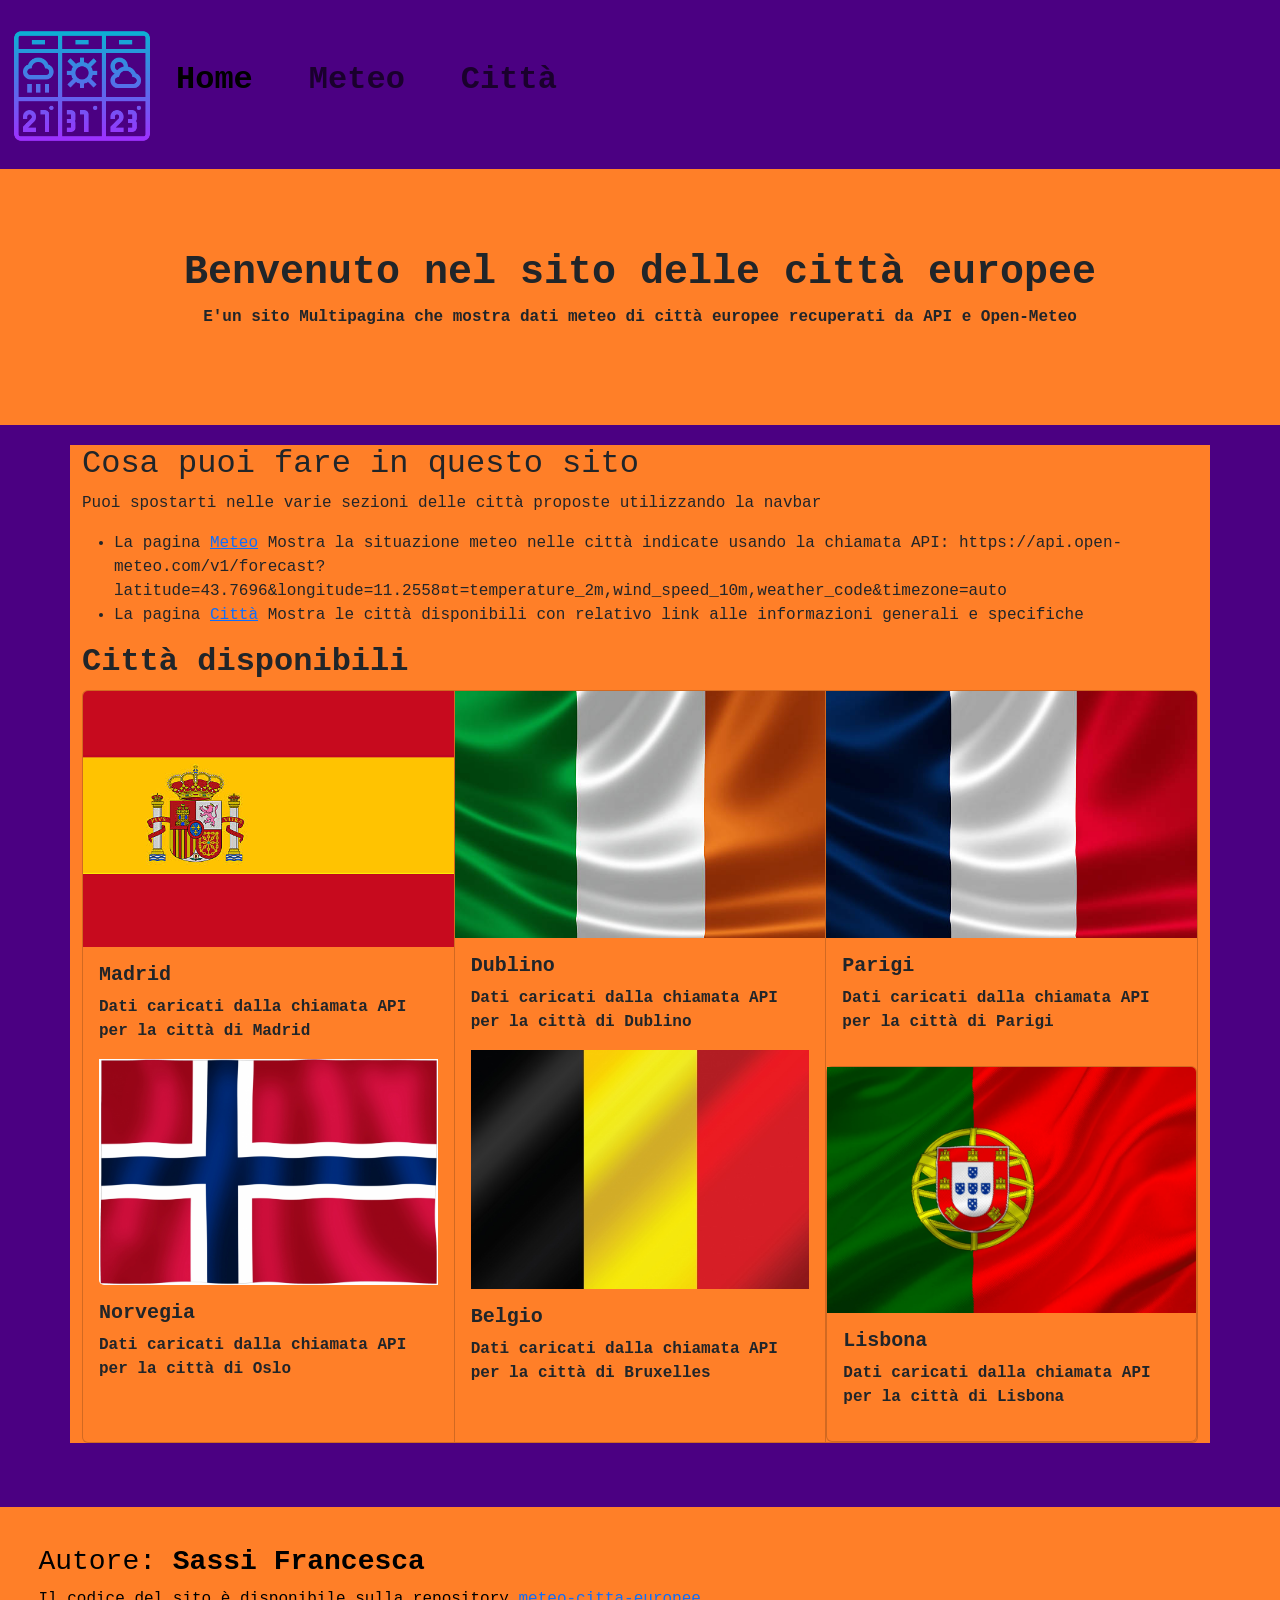
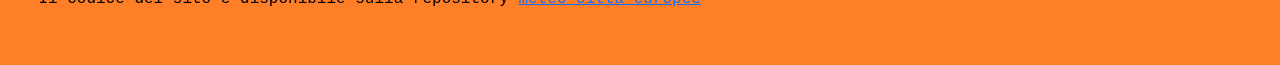
<file: index.html>
<!DOCTYPE html>
<html>
    <html lang="it">
    <head>
       <link href="https://cdn.jsdelivr.net/npm/bootstrap@5.3.3/dist/css/bootstrap.min.css" rel="stylesheet">
        <link rel="stylesheet" href="style.css">
        <meta name="viewport" content="width=device-width, initial-scale=1.0">
        <meta charset="UTF-8">
        
    </head>

    <body>

         <nav class="navbar navbar-expand-lg sfondo">
    <div class="container-fluid sfondo">
    <a class="navbar-brand" href="index.html">
    <img src="assets/immagini/weather-forecast.png" alt="Logo meteo" width="140" height="140" class="d-inline-block align-text-top rounded"></a>
    <button class="navbar-toggler" type="button" data-bs-toggle="collapse" data-bs-target="#navbarNav" aria-controls="navbarNav" aria-expanded="false" aria-label="Toggle navigation">
      <span class="navbar-toggler-icon"></span>
    </button>
    <div class="collapse navbar-collapse" id="navbarNav">
      <ul class="navbar-nav">
        <li class="nav-item">
          <a class="nav-link active" aria-current="page" href="index.html"><h2><strong>Home</strong></h2></a>
        </li>
        <li class="nav-item">
          <a class="nav-link" aria-current="page" href="meteo.html"><h2><strong>Meteo</strong></h2></a>
        </li>
        <li class="nav-item">
          <a class="nav-link" aria-current="page" href="citta.html"><h2><strong>Città</strong></h2></a>
        </li>
      </ul>
    </div>
  </div>
</nav>

<header>
    <h1 class="text-center"><strong>Benvenuto nel sito delle città europee</strong></h1>
    <p class="text-center"><strong>E'un sito Multipagina che mostra dati meteo di città europee recuperati da API e Open-Meteo</strong></p>
</header>

<main class="container sfondo1">
    <section>
        <h2>Cosa puoi fare in questo sito</h2>
        <p>Puoi spostarti nelle varie sezioni delle città proposte utilizzando la navbar</p>
        <ul>
        <li>La pagina <a href="meteo.html">Meteo</a> Mostra la situazione meteo nelle città indicate usando la chiamata API: https://api.open-meteo.com/v1/forecast?latitude=43.7696&longitude=11.2558&current=temperature_2m,wind_speed_10m,weather_code&timezone=auto</li>
        <li>La pagina <a href="citta.html">Città</a> Mostra le città disponibili con relativo link alle informazioni generali e specifiche</li>
        </ul>
    </section>

    <section>
            <h2><strong>Città disponibili</strong></h2>

            <div class="card-group">
  <div class="card">
    <img src="assets/immagini/bandiera-spagna.jpg" class="card-img-top" alt="bandiera Spagna" class="card-img-top">
    <div class="card-body">
      <h5 class="card-title"><strong>Madrid</strong></h5>
      <p class="card-text"><strong>Dati caricati dalla chiamata API per la città di Madrid</strong></p>
      <p class="card-text"><img src="assets/immagini/bandiera-norvegia.jpg" class="card-img-bottom" alt="bandiera Norvegia"><h5><strong>Norvegia</strong></h5><p class="card-text"><strong>Dati caricati dalla chiamata API per la città di Oslo</strong></p></p>
    </div>
  </div>
  <div class="card">
    <img src="assets/immagini/bandiera-irlanda.jpg" class="card-img-top" alt="bandiera Irlanda">
    <div class="card-body">
      <h5 class="card-title"><strong>Dublino</strong></h5>
      <p class="card-text"><strong>Dati caricati dalla chiamata API per la città di Dublino</strong></p>
      <p class="card-text"><img src="assets/immagini/bandiera-belgio.jpg" class="card-img-bottom" alt="bandiera Belgio"><h5><strong>Belgio</strong></h5><p class="card-text"><strong>Dati caricati dalla chiamata API per la città di Bruxelles</strong></p></p>
    </div>
  </div>
  <div class="card">
    <img src="assets/immagini/bandiera-francia.jpg" class="card-img-top" alt="bandiera Francia">
    <div class="card-body">
      <h5 class="card-title"><strong>Parigi</strong></h5>
      <p class="card-text"><strong>Dati caricati dalla chiamata API per la città di Parigi</strong></p>
      <p class="card-text"><small class="text-body-secondary"></small></p>
    </div>
      <div class="card">
    <img src="assets/immagini/bandiera-portogallo.webp" class="card-img-top" alt="bandiera Portogallo">
    <div class="card-body">
      <h5 class="card-title"><strong>Lisbona</strong></h5>
      <p class="card-text"><strong>Dati caricati dalla chiamata API per la città di Lisbona</strong></p>
      <p class="card-text"><small class="text-body-secondary"></small></p>
    </div>
  </div>
</div>
        </div>
        </section>
    </main>

        <footer>
            <h3>Autore: <strong> Sassi Francesca </strong></h3>
            <p> Il codice del sito è disponibile sulla repository <a href="https://github.com/sassif32-jpg/meteo-citta-europee">meteo-citta-europee</a></p>

        </footer>

        <script src="https://cdn.jsdelivr.net/npm/bootstrap@5.3.3/dist/js/bootstrap.bundle.min.js"></script>
        <script src="script.js"></script>

    </body>
</html>
</file>
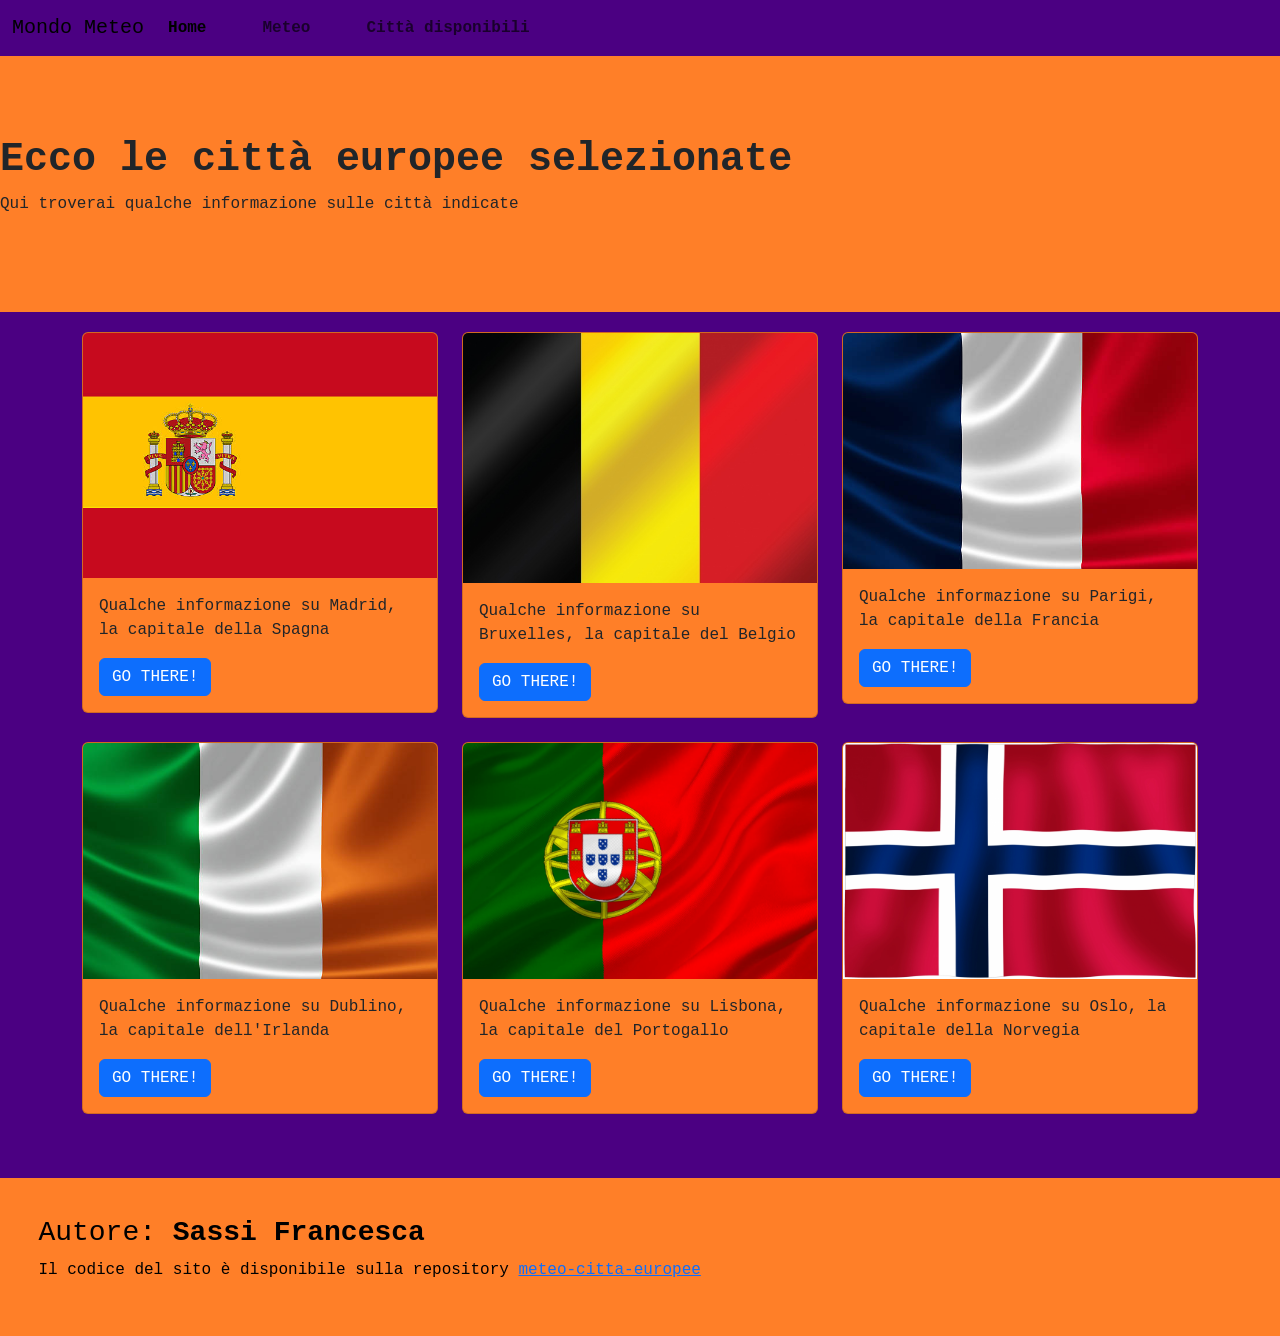
<file: citta.html>
<!DOCTYPE html>
<html>
    <html lang="it">
    <head>
        <link href="https://cdn.jsdelivr.net/npm/bootstrap@5.3.3/dist/css/bootstrap.min.css" rel="stylesheet">
        <link rel="stylesheet" href="style.css">
        <meta name="viewport" content="width=device-width, initial-scale=1.0">
        <meta charset="UTF-8">

    </head>

    <body>

         <nav class="navbar navbar-expand-lg sfondo">
  <div class="container-fluid sfondo">
    <a class="navbar-brand" href="#">Mondo Meteo</a>
    <button class="navbar-toggler" type="button" data-bs-toggle="collapse" data-bs-target="#navbarNav" aria-controls="navbarNav" aria-expanded="false" aria-label="Toggle navigation">
      <span class="navbar-toggler-icon"></span>
    </button>
    <div class="collapse navbar-collapse" id="navbarNav">
      <ul class="navbar-nav">
        <li class="nav-item">
          <a class="nav-link active" aria-current="page" href="index.html"><strong>Home</strong></a>
        </li>
        <li class="nav-item">
          <a class="nav-link" href="meteo.html"><strong>Meteo</strong></a>
        </li>
        <li class="nav-item">
          <a class="nav-link" href="citta.html"><strong>Città disponibili</strong></a>
        </li>
      </ul>
    </div>
  </div>
</nav>

<header>
    <h1><strong>Ecco le città europee selezionate</strong></h1>
    <p>Qui troverai qualche informazione sulle città indicate</p>
</header>

<main>
    <section>

        <div class="container">

        <div class="row row-cols-1 row-cols-md-3 g-4">
          <div class="col">
        <div class="card">
          <img src="assets/immagini/bandiera-spagna.jpg" class="card-img-top" alt="bandiera Spagna">
          <div class="card-body">
            <p class="card-text">Qualche informazione su Madrid, la capitale della Spagna</p>
            <a href="https://www.spain.info/it/destinazione/madrid/" class="btn btn-primary">GO THERE!</a>
          </div>
        </div>
      </div>

          <div class="col">
        <div class="card">
          <img src="assets/immagini/bandiera-belgio.jpg" class="card-img-top" alt="bandiera Belgio">
          <div class="card-body">
            <p class="card-text">Qualche informazione su Bruxelles, la capitale del Belgio</p>
            <a href="https://www.visitflanders.com/" class="btn btn-primary">GO THERE!</a>
          </div>
        </div>
      </div>

          <div class="col">
        <div class="card">
          <img src="assets/immagini/bandiera-francia.jpg" class="card-img-top" alt="bandiera Francia">
          <div class="card-body">
            <p class="card-text">Qualche informazione su Parigi, la capitale della Francia</p>
            <a href="https://www.franciaturismo.net/parigi/" class="btn btn-primary">GO THERE!</a>
          </div>
        </div>
      </div>

          <div class="col">
        <div class="card">
          <img src="assets/immagini/bandiera-irlanda.jpg" class="card-img-top" alt="bandiera Irlanda">
          <div class="card-body">
            <p class="card-text">Qualche informazione su Dublino, la capitale dell'Irlanda</p>
            <a href="https://www.ireland.com/it-it/destinazioni/esperienze/dublino/" class="btn btn-primary">GO THERE!</a>
          </div>
        </div>
      </div>

          <div class="col">
        <div class="card">
          <img src="assets/immagini/bandiera-portogallo.webp" class="card-img-top" alt="bandiera Portogallo">
          <div class="card-body">
            <p class="card-text">Qualche informazione su Lisbona, la capitale del Portogallo</p>
            <a href="https://www.lisbona.info/" class="btn btn-primary">GO THERE!</a>
          </div>
        </div>
      </div>

          <div class="col">
        <div class="card">
          <img src="assets/immagini/bandiera-norvegia.jpg" class="card-img-top" alt="bandiera Norvegia">
          <div class="card-body">
            <p class="card-text">Qualche informazione su Oslo, la capitale della Norvegia</p>
            <a href="https://www.norvegia.com/oslo/" class="btn btn-primary">GO THERE!</a>
          </div>
        </div>
      </div>
    </div>

    </section>

</main>

        <footer>
            <h3>Autore: <strong> Sassi Francesca </strong></h3>
            <p> Il codice del sito è disponibile sulla repository <a href="https://github.com/sassif32-jpg/meteo-citta-europee">meteo-citta-europee</a></p>

        </footer>

        <script src="https://cdn.jsdelivr.net/npm/bootstrap@5.3.3/dist/js/bootstrap.bundle.min.js"></script>
        <script src="script_cityinfo.js"></script>

        </body>
        </html>
</file>
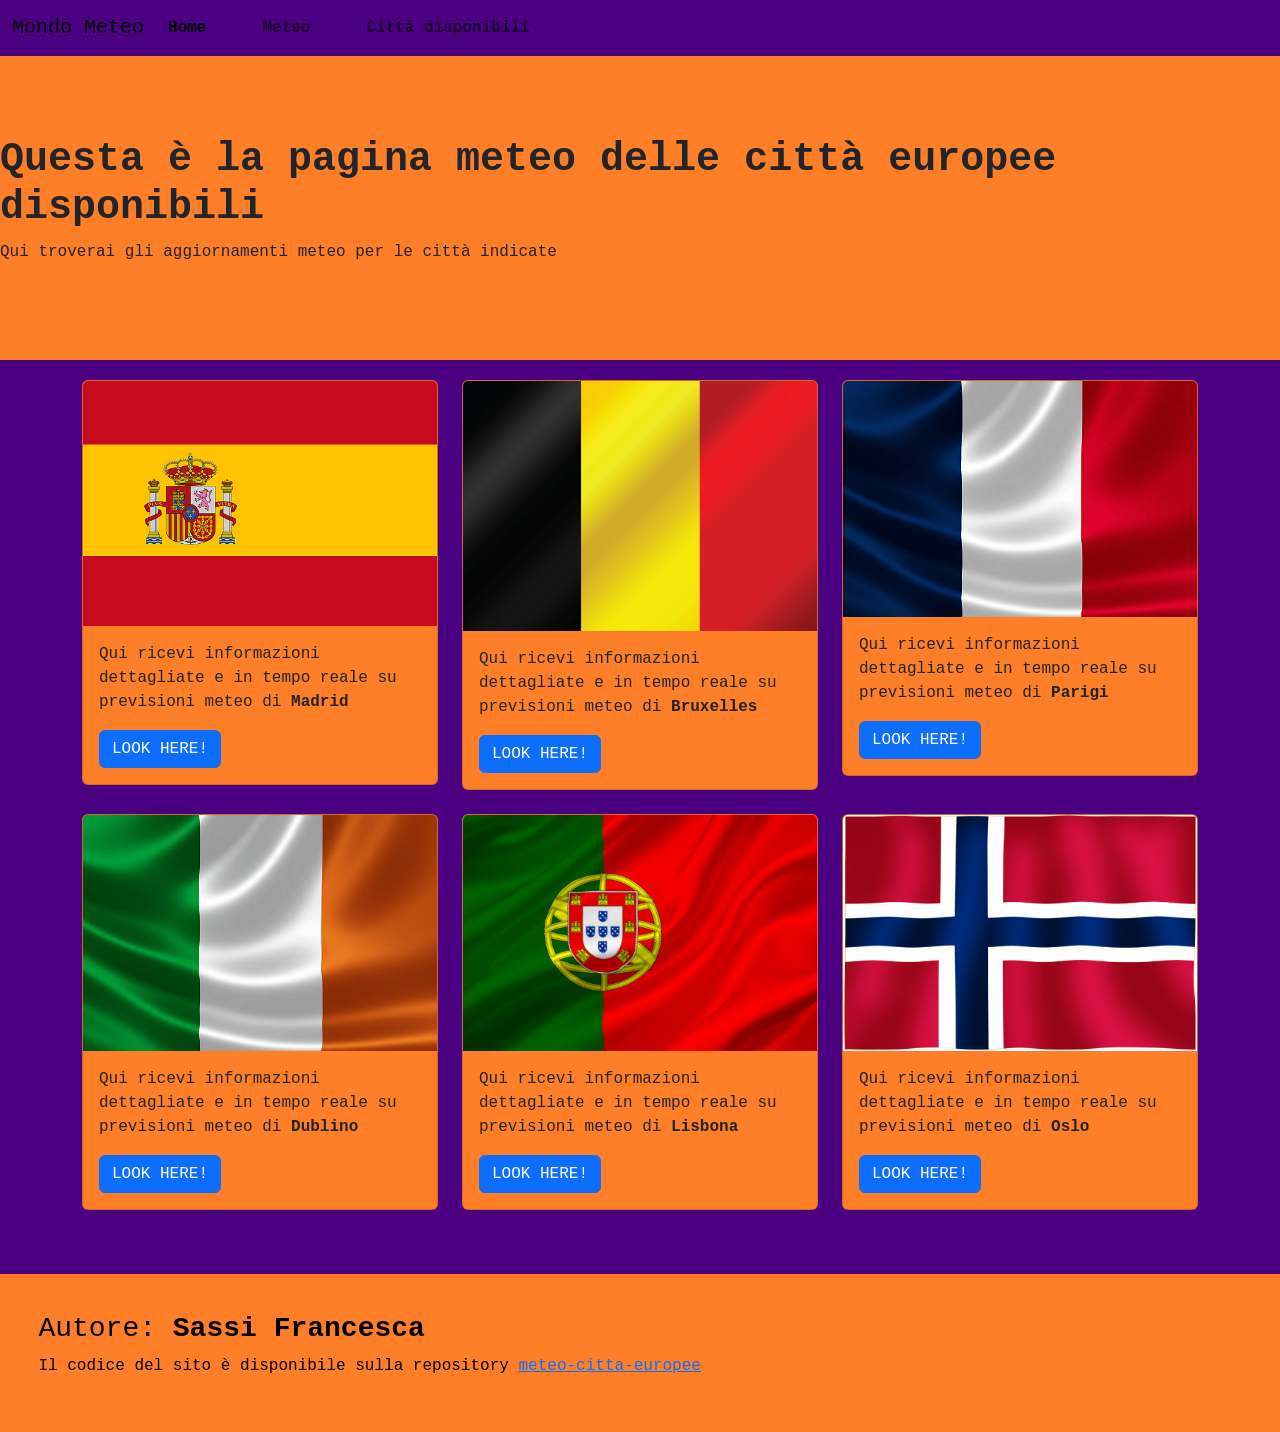
<file: meteo.html>
<!DOCTYPE html>
<html>
    <html lang="it">
    <head>
        <link href="https://cdn.jsdelivr.net/npm/bootstrap@5.3.3/dist/css/bootstrap.min.css" rel="stylesheet">
        <link rel="stylesheet" href="style.css">
        <meta name="viewport" content="width=device-width, initial-scale=1.0">
        <meta charset="UTF-8">

    </head>

    <body>

         <nav class="navbar navbar-expand-lg sfondo">
  <div class="container-fluid sfondo">
    <a class="navbar-brand" href="#">Mondo Meteo</a>
    <button class="navbar-toggler" type="button" data-bs-toggle="collapse" data-bs-target="#navbarNav" aria-controls="navbarNav" aria-expanded="false" aria-label="Toggle navigation">
      <span class="navbar-toggler-icon"></span>
    </button>
    <div class="collapse navbar-collapse" id="navbarNav">
      <ul class="navbar-nav">
        <li class="nav-item">
          <a class="nav-link active" aria-current="page" href="index.html"><strong>Home</strong></a>
        </li>
        <li class="nav-item">
          <a class="nav-link" href="meteo.html"><strong>Meteo</strong></a>
        </li>
        <li class="nav-item">
          <a class="nav-link" href="citta.html"><strong>Città disponibili</strong></a>
        </li>
      </ul>
    </div>
  </div>
</nav>

<header>
    <h1><strong>Questa è la pagina meteo delle città europee disponibili</strong></h1>
    <p>Qui troverai gli aggiornamenti meteo per le città indicate</p>
</header>

<main>
    <div class="container">

        <div class="row row-cols-1 row-cols-md-3 g-4">
          <div class="col">
        <div class="card">
          <img src="assets/immagini/bandiera-spagna.jpg" class="card-img-top" alt="bandiera Spagna">
          <div class="card-body">
            <p class="card-text">Qui ricevi informazioni dettagliate e in tempo reale su previsioni meteo di <strong> Madrid </strong></p>
            <a href="https://www.3bmeteo.com/meteo/madrid/spagna/3117735" class="btn btn-primary">LOOK HERE!</a>
          </div>
        </div>
      </div>

          <div class="col">
        <div class="card">
          <img src="assets/immagini/bandiera-belgio.jpg" class="card-img-top" alt="bandiera Belgio">
          <div class="card-body">
            <p class="card-text">Qui ricevi informazioni dettagliate e in tempo reale su previsioni meteo di <strong> Bruxelles </strong></p>
            <a href="https://www.3bmeteo.com/meteo/bruxelles/belgio/2800866" class="btn btn-primary">LOOK HERE!</a>
          </div>
        </div>
      </div>

          <div class="col">
        <div class="card">
          <img src="assets/immagini/bandiera-francia.jpg" class="card-img-top" alt="bandiera Francia">
          <div class="card-body">
            <p class="card-text">Qui ricevi informazioni dettagliate e in tempo reale su previsioni meteo di <strong> Parigi </strong></p>
            <a href="https://www.3bmeteo.com/meteo/parigi/francia/2988507" class="btn btn-primary">LOOK HERE!</a>
          </div>
        </div>
      </div>

          <div class="col">
        <div class="card">
          <img src="assets/immagini/bandiera-irlanda.jpg" class="card-img-top" alt="bandiera Irlanda">
          <div class="card-body">
            <p class="card-text">Qui ricevi informazioni dettagliate e in tempo reale su previsioni meteo di <strong> Dublino </strong></p>
            <a href="https://www.3bmeteo.com/meteo/dublino/irlanda/2964574" class="btn btn-primary">LOOK HERE!</a>
          </div>
        </div>
      </div>

          <div class="col">
        <div class="card">
          <img src="assets/immagini/bandiera-portogallo.webp" class="card-img-top" alt="bandiera Portogallo">
          <div class="card-body">
            <p class="card-text">Qui ricevi informazioni dettagliate e in tempo reale su previsioni meteo di <strong> Lisbona </strong></p>
            <a href="https://www.3bmeteo.com/meteo/lisbona/portogallo/2267057" class="btn btn-primary">LOOK HERE!</a>
          </div>
        </div>
      </div>

          <div class="col">
        <div class="card">
          <img src="assets/immagini/bandiera-norvegia.jpg" class="card-img-top" alt="bandiera Norvegia">
          <div class="card-body">
            <p class="card-text">Qui ricevi informazioni dettagliate e in tempo reale su previsioni meteo di <strong> Oslo </strong></p>
            <a href="https://www.3bmeteo.com/meteo/oslo/norvegia/3143244" class="btn btn-primary">LOOK HERE!</a>
          </div>
        </div>
      </div>
    </div>

    </section>

    
</main>

        <footer>
            <h3>Autore: <strong> Sassi Francesca </strong></h3>
            <p> Il codice del sito è disponibile sulla repository <a href="https://github.com/sassif32-jpg/meteo-citta-europee">meteo-citta-europee</a></p>

        </footer>

        <script src="https://cdn.jsdelivr.net/npm/bootstrap@5.3.3/dist/js/bootstrap.bundle.min.js"></script>
        <script src="script.js"></script>

        </body>
        </html>
</file>
<file: style.css>
html{
    background-color: #4b0082;
}
header{
    background-color: #ff7f28;
    padding: 80px 0;
    margin-bottom: 20px;
}


body{
    background-color: #4b0082;
    font-family: 'Courier New', Courier, monospace;
}

.sfondo{
    background-color: #4b0082;
}

.sfondo1{
    background-color: #ff7f28;
}

.card {
    background-color: #ff7f28;
    
}

nav{
    background-color: aqua;
    
}

.nav-item{
    margin-right: 40px;
}

footer{
    background-color: #ff7f28;
    margin-top: 5%;
    color: black;
    padding: 3%;
}
</file>
